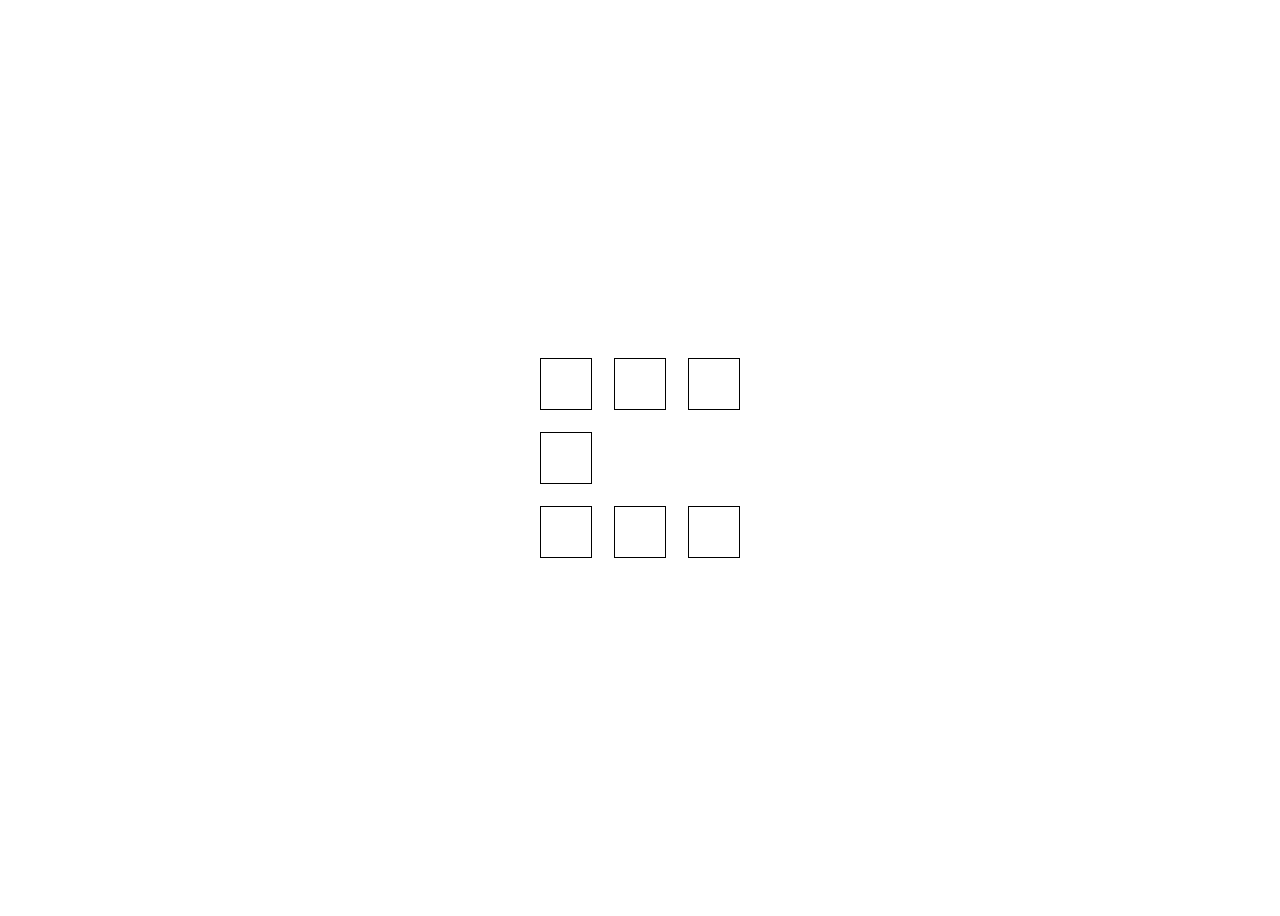
<file: C-shape/index.html>
<!DOCTYPE html>
<html lang="en">
  <head>
    <meta charset="UTF-8" />
    <meta name="viewport" content="width=device-width, initial-scale=1.0" />
    <meta http-equiv="X-UA-Compatible" content="ie=edge" />
    <title>C shape 7 Box</title>
    <link rel="stylesheet" href="styles.css" />
  </head>
  <body>
    <div class="container">
      <div id="box-container" class="box-container">
        <div class="row">
          <div class="box" data-index="0"></div>
          <div class="box" data-index="1"></div>
          <div class="box" data-index="2"></div>
        </div>
        <div class="row"><div class="box" data-index="3"></div></div>
        <div class="row">
          <div class="box" data-index="4"></div>
          <div class="box" data-index="5"></div>
          <div class="box" data-index="6"></div>
        </div>
      </div>
    </div>
    <script src="index.js"></script>
  </body>
</html>
</file>
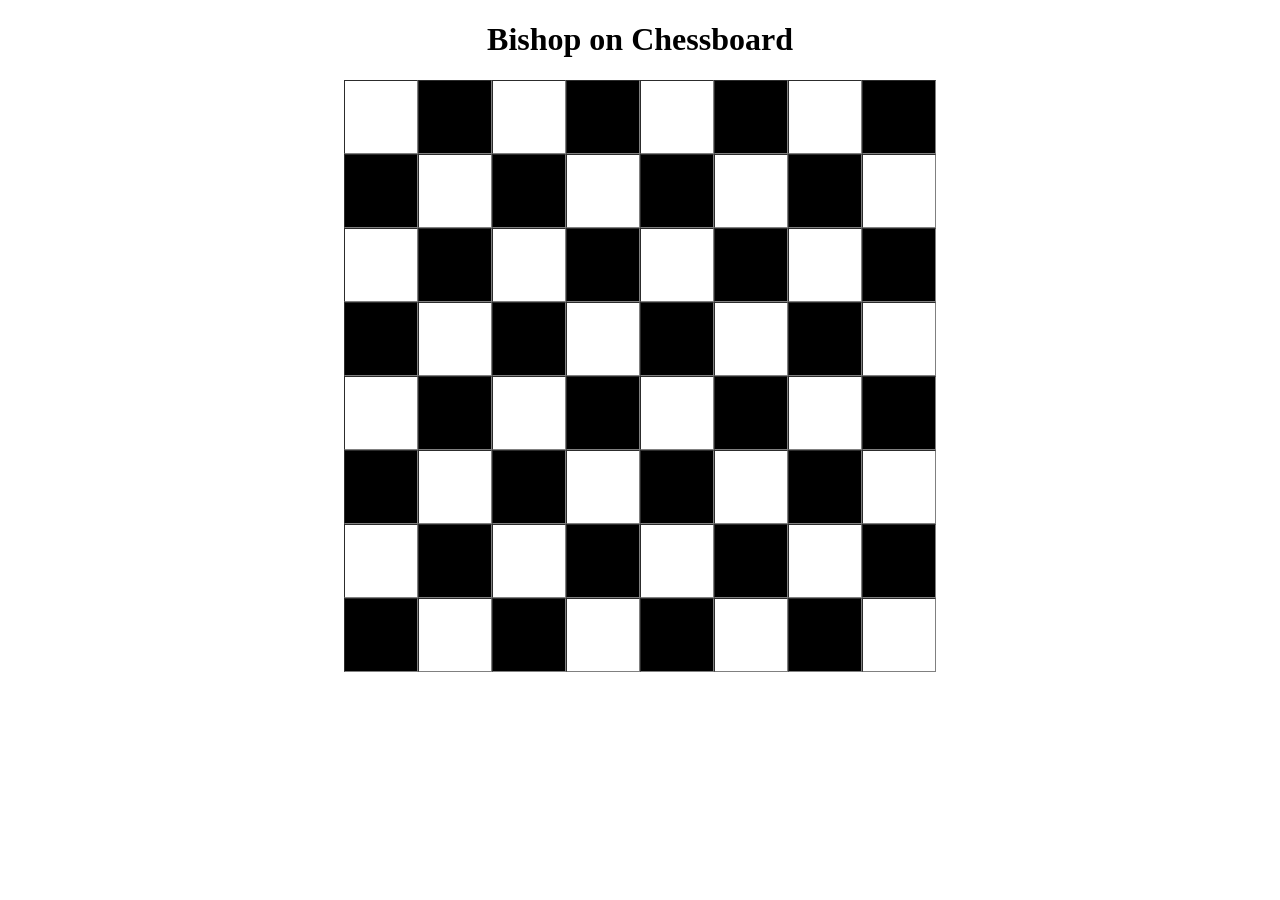
<file: ChessBoard/index.html>
<!DOCTYPE html>
<html lang="en">

<head>
    <meta charset="UTF-8">
    <meta name="viewport" content="width=device-width, initial-scale=1.0">
    <meta http-equiv="X-UA-Compatible" content="ie=edge">
    <title>Bishop on Chessboard</title>
    <link rel="stylesheet" href="styles.css">
</head>

<body>
    <h1 class="heading">Bishop on Chessboard</h1>
    <table id="table" class="table" cellspacing="0"></table>
    <script src="index.js"></script>
</body>

</html>
</file>
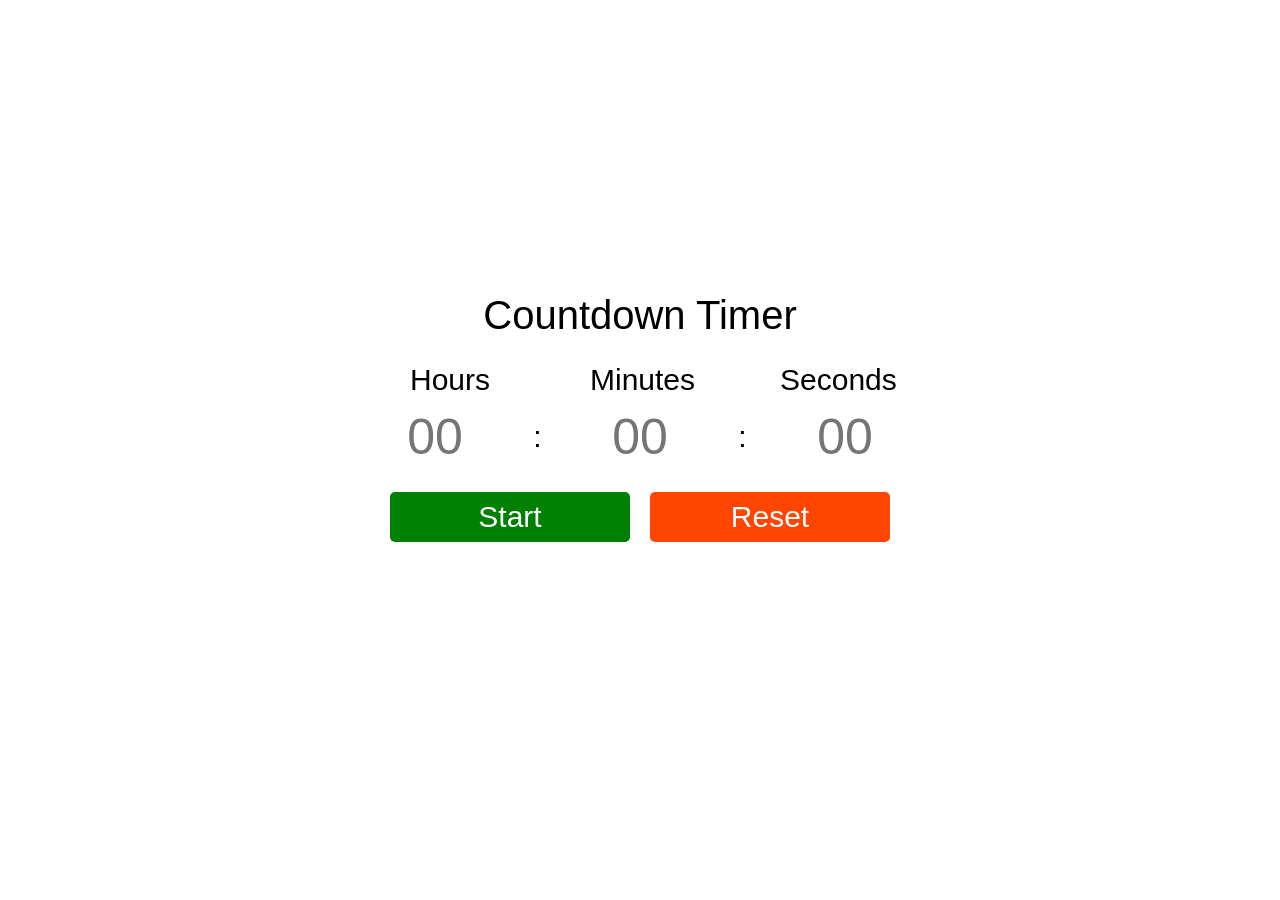
<file: counter-timer/index.html>
<!DOCTYPE html>
<html lang="en">
  <head>
    <meta charset="UTF-8" />
    <meta name="viewport" content="width=device-width, initial-scale=1.0" />
    <meta http-equiv="X-UA-Compatible" content="ie=edge" />
    <link rel="stylesheet" href="./style.css" />
    <title>Countdown Timer</title>
  </head>
  <body>
    <div class="container">
      <span class="container__title">Countdown Timer</span>

      <div class="container__labels">
        <p class="container__labels--label">Hours</p>
        <p class="container__labels--label">Minutes</p>
        <p class="container__labels--label">Seconds</p>
      </div>

      <div class="container__inputs">
        <input
          type="number"
          maxlength="2"
          oninput="this.value=this.value.slice(0,this.maxLength)"
          placeholder="00"
          class="container__inputs--time hour"
        />
        <p class="container__inputs--colon">:</p>
        <input
          type="number"
          maxlength="2"
          oninput="this.value=this.value.slice(0,this.maxLength)"
          placeholder="00"
          class="container__inputs--time minute"
        />
        <p class="container__inputs--colon">:</p>
        <input
          type="number"
          maxlength="2"
          oninput="this.value=this.value.slice(0,this.maxLength)"
          placeholder="00"
          class="container__inputs--time sec"
        />
      </div>

      <div class="container__btns">
        <button class="btn start">Start</button>
        <button class="btn stop">Pause</button>
        <button class="btn reset">Reset</button>
      </div>
    </div>
    <script src="./script.js"></script>
  </body>
</html>
</file>
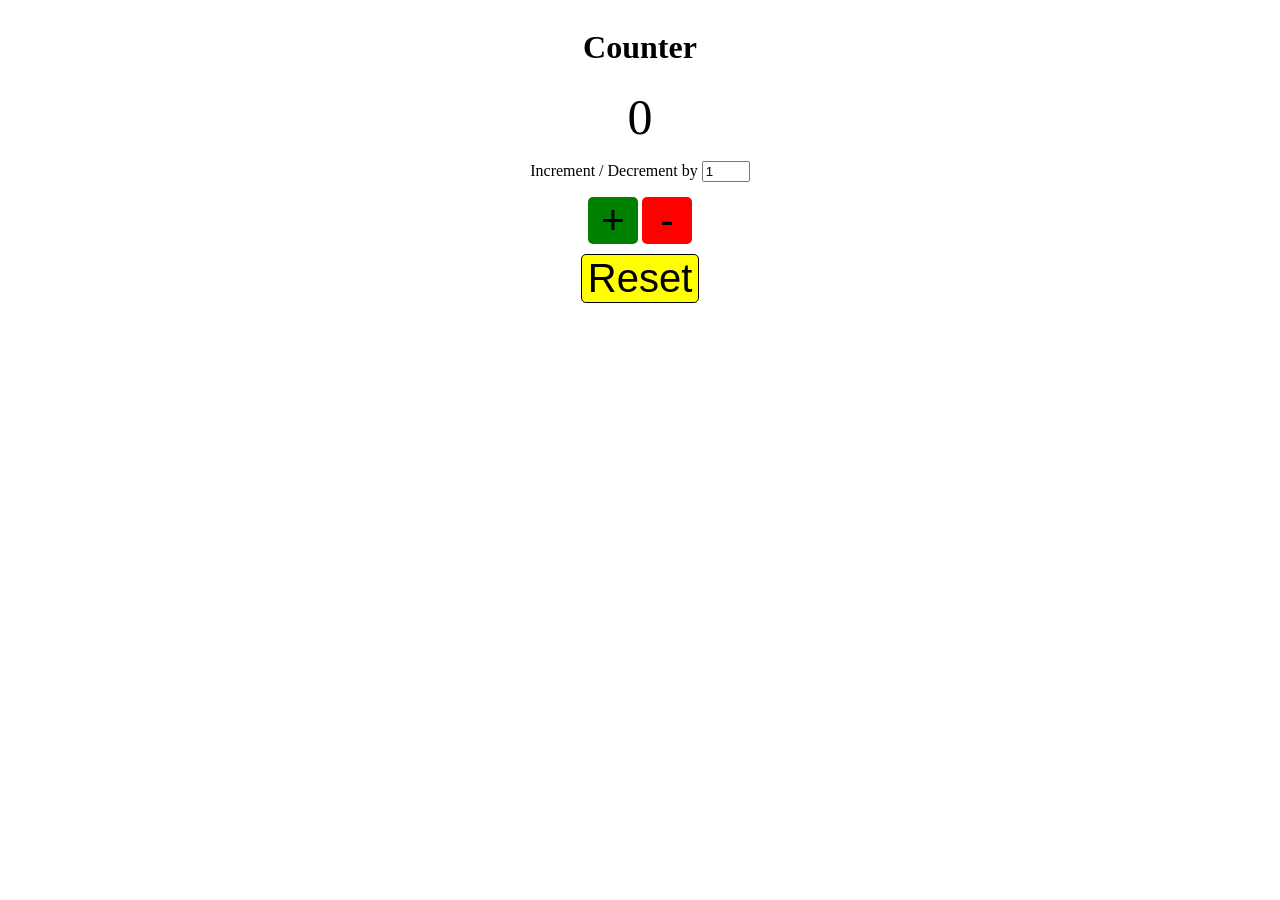
<file: counter/index.html>
<!DOCTYPE html>
<html lang="en">

<head>
    <meta charset="UTF-8">
    <meta name="viewport" content="width=device-width, initial-scale=1.0">
    <meta http-equiv="X-UA-Compatible" content="ie=edge">
    <title>HTML 5 Boilerplate</title>
    <link rel="stylesheet" href="styles.css">
</head>

<body>
    <div class="container">
        <h1>Counter</h1>
        <span id="number" class="number">0</span>
        <div class="row">Increment / Decrement by <input id="increment" type="number" min="1" max="10" value="1" />
        </div>
        <div class="row"><button id="add" class="add">+</button>
            <button id="subtract" class="subtract">-</button>
        </div>
        <button id="reset" class="reset">Reset</button>
    </div>
    <script src="index.js"></script>
</body>

</html>
</file>
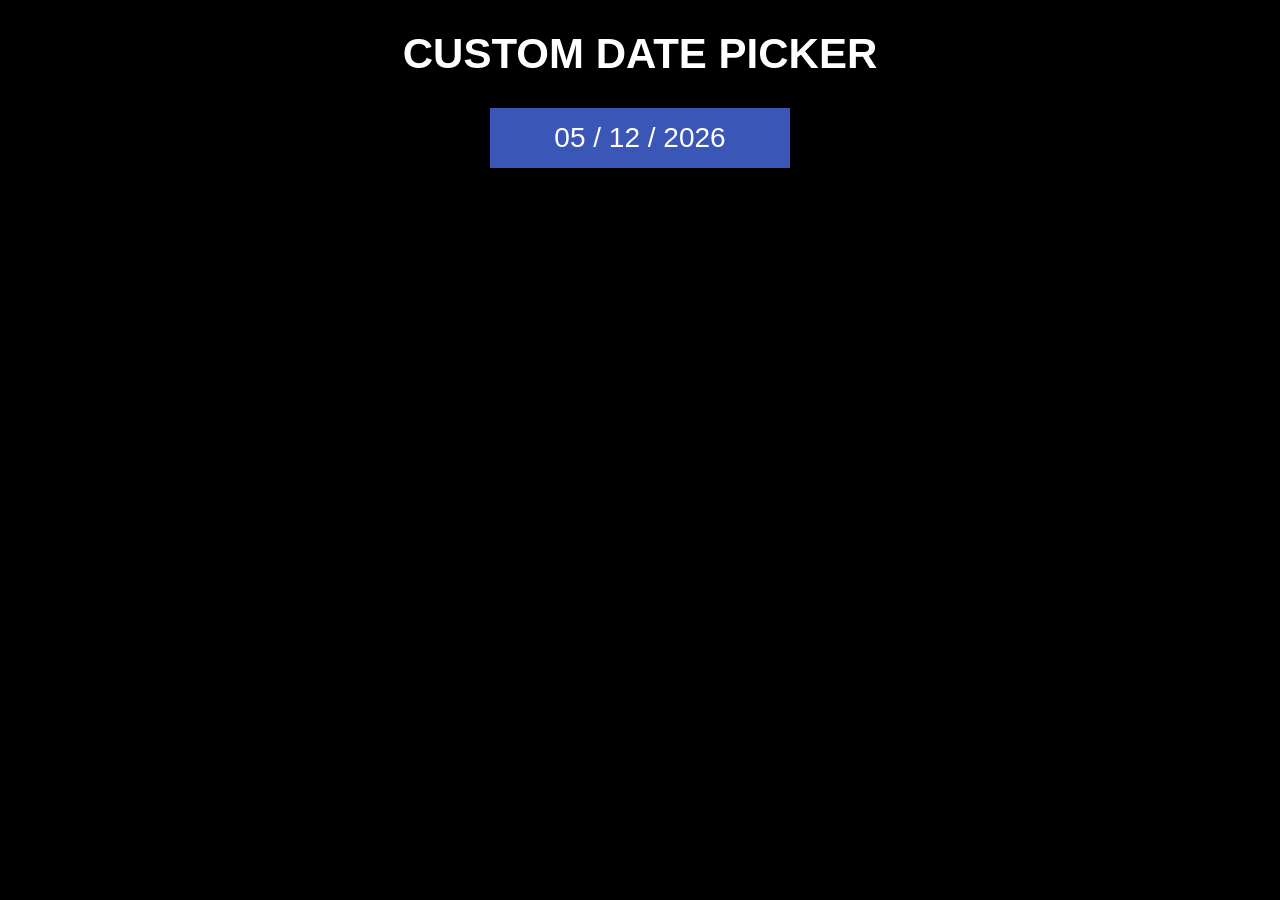
<file: DatePicker/index.html>
<!DOCTYPE html>
<html lang="en">
  <head>
    <meta charset="UTF-8" />
    <meta http-equiv="X-UA-Compatible" content="IE=edge" />
    <meta name="viewport" content="width=device-width, initial-scale=1.0" />
    <link rel="stylesheet" href="style.css" />
    <title>Custom Date picker</title>
  </head>
  <body>
    <h1>CUSTOM DATE PICKER</h1>

    <div class="date-picker-wrapper">
      <div class="selected-date"></div>

      <div class="dates-container">
        <div class="month">
          <div class="arrows prev-month">&lt;</div>
          <div class="month-item"></div>
          <div class="arrows next-month">&gt;</div>
        </div>

        <div class="days-container"></div>
      </div>
    </div>

    <script src="script.js"></script>
  </body>
</html>
</file>
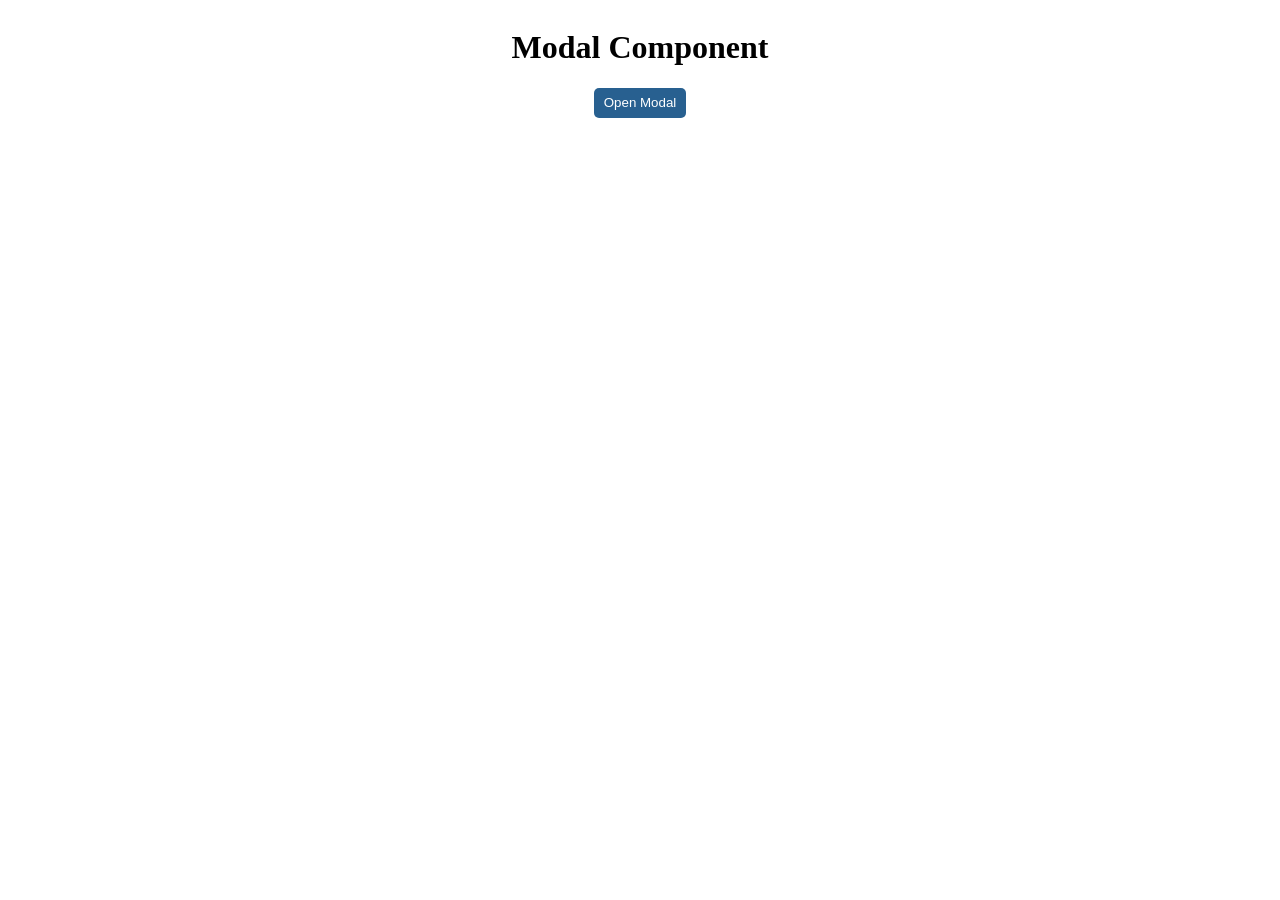
<file: ModalComponent/index.html>
<!DOCTYPE html>
<html lang="en">
  <head>
    <meta charset="UTF-8" />
    <meta name="viewport" content="width=device-width, initial-scale=1.0" />
    <meta http-equiv="X-UA-Compatible" content="ie=edge" />
    <title>HTML 5 Boilerplate</title>
    <link rel="stylesheet" href="styles.css" />
  </head>
  <body>
    <div class="container">
      <h1>Modal Component</h1>
      <button id="btn" class="btn">Open Modal</button>
    </div>

    <div id="modal" class="modal">
      <div class="modal-container">
        <div class="modal-details">
          <span>Modal</span>
          <span id="close" class="close">&#x2716;</span>
          <hr />
          <p>
            Lorem Ipsum is simply dummy text of the printing and typesetting
            industry. Lorem Ipsum has been the industry's standard dummy text
            ever since the 1500s, when an unknown printer took a galley of type
            and scrambled it to make a type specimen book. It has survived not
            only five centuries, but also the leap into electronic typesetting,
            remaining essentially unchanged. It was popularised in the 1960s
            with the release of Letraset sheets containing Lorem Ipsum passages,
            and more recently with desktop publishing software like Aldus
            PageMaker including versions of Lorem Ipsum.
          </p>
        </div>
      </div>
    </div>
    <script src="index.js"></script>
  </body>
</html>
</file>
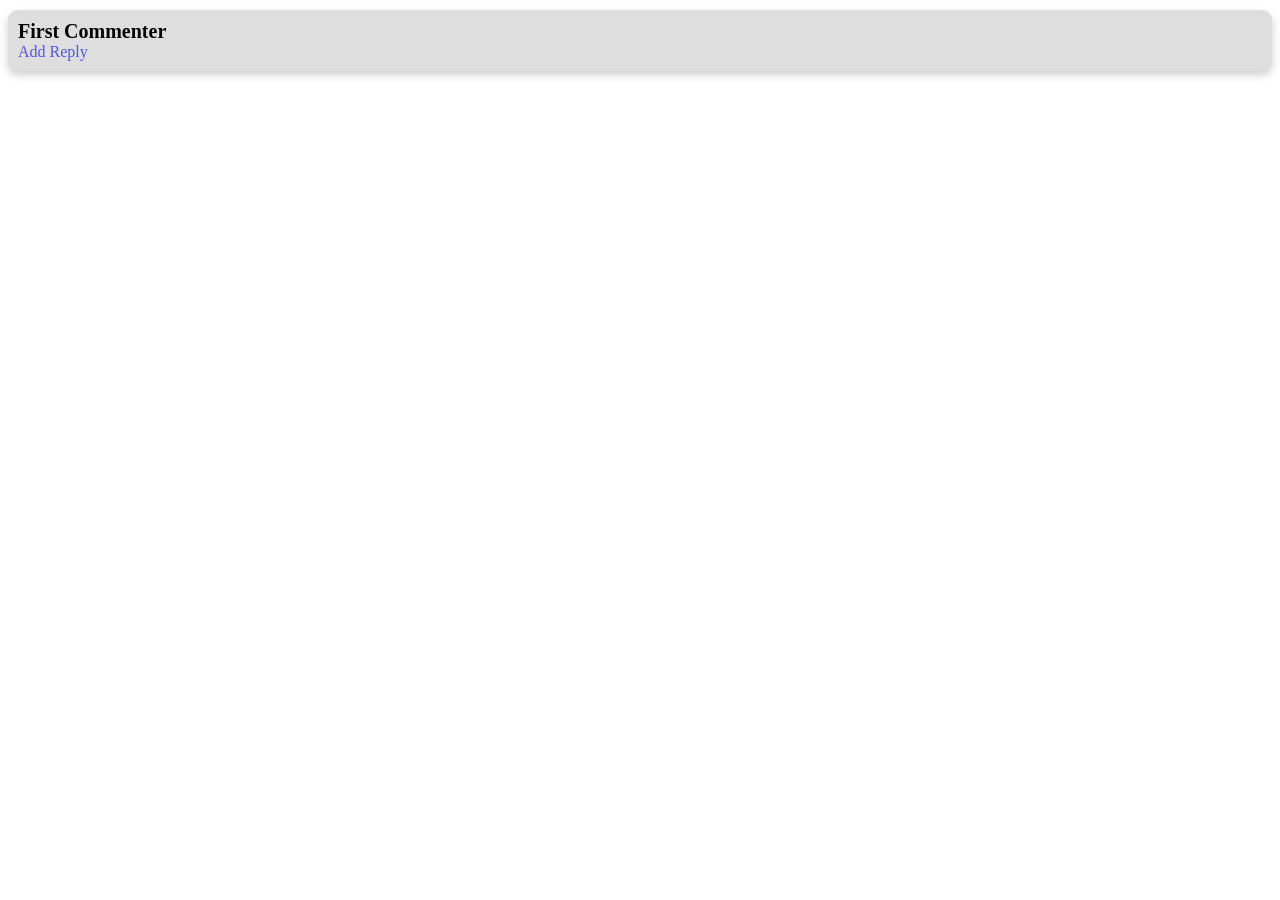
<file: NestedComments/index.html>
<!DOCTYPE html>
<html lang="en">

<head>
    <meta charset="UTF-8">
    <meta name="viewport" content="width=device-width, initial-scale=1.0">
    <meta http-equiv="X-UA-Compatible" content="ie=edge">
    <title>Nested Comments</title>
    <link rel="stylesheet" href="styles.css">
</head>

<body>
    <div class="container">
        <div id="comment-container" class="comment-container">
            <div class="all-comment">
                <div class="card">
                    <span class="text">First Commenter</span>
                    <span id="reply" class="reply">Add Reply</span>
                </div>
            </div>
        </div>
        <!-- <div class="comment-details">
            <input type="text" placeholder="add text here" class="input" />
            <button class="btn submit">Submit</button>
        </div> -->
    </div>
    <script src="index.js"></script>
</body>

</html>
</file>
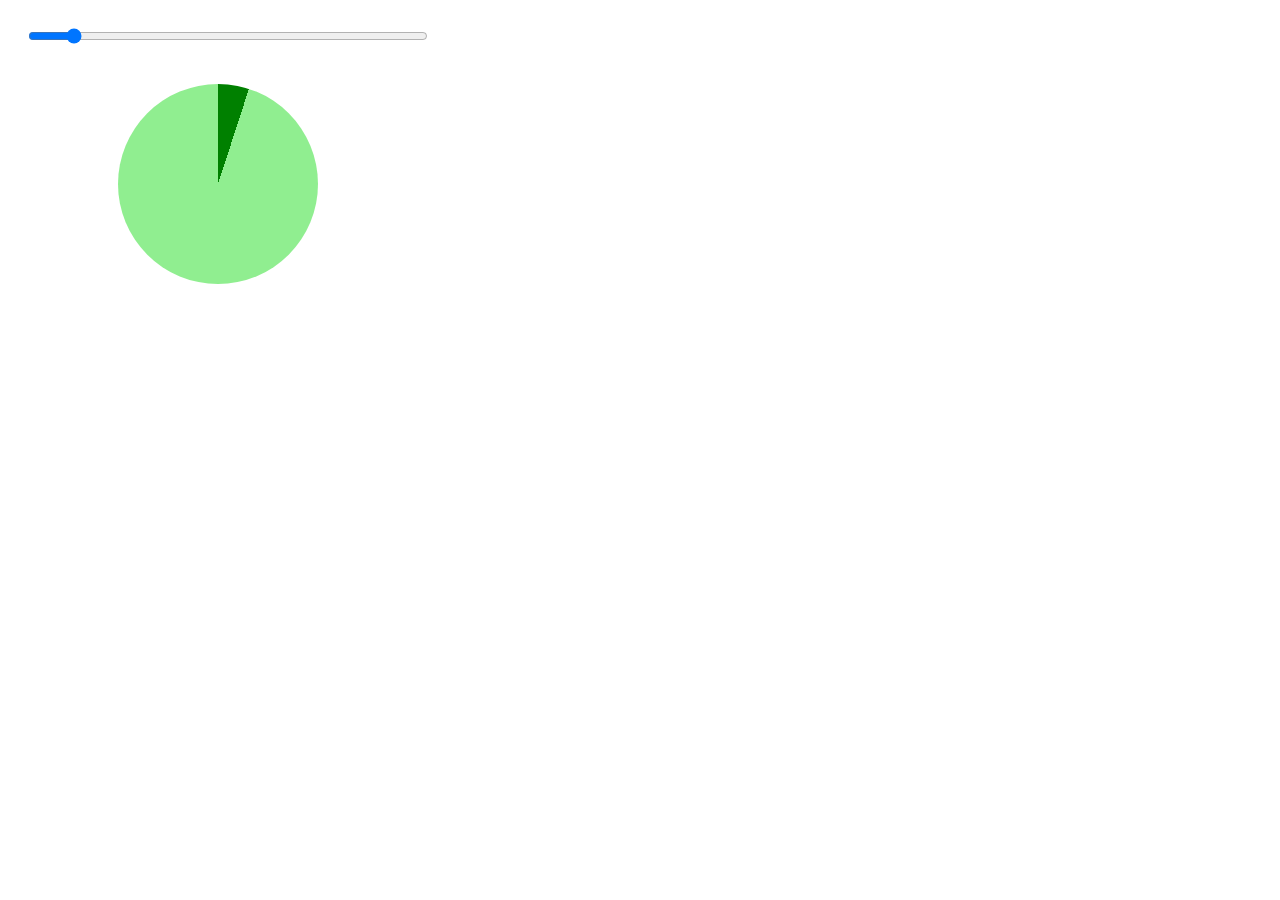
<file: piechart/index.html>
<!DOCTYPE html>
<html lang="en">
  <head>
    <meta charset="UTF-8" />
    <meta name="viewport" content="width=device-width, initial-scale=1.0" />
    <meta http-equiv="X-UA-Compatible" content="ie=edge" />
    <link rel="stylesheet" href="./style.css" />
    <title>Countdown Timer</title>
  </head>
  <body>
    <input type="range" id="inputHandler" value="10"/>
    <div class="piechart" style="--percentage:5%"></div>
    
    <script src="./index.js"></script>
  </body>
</html>
</file>
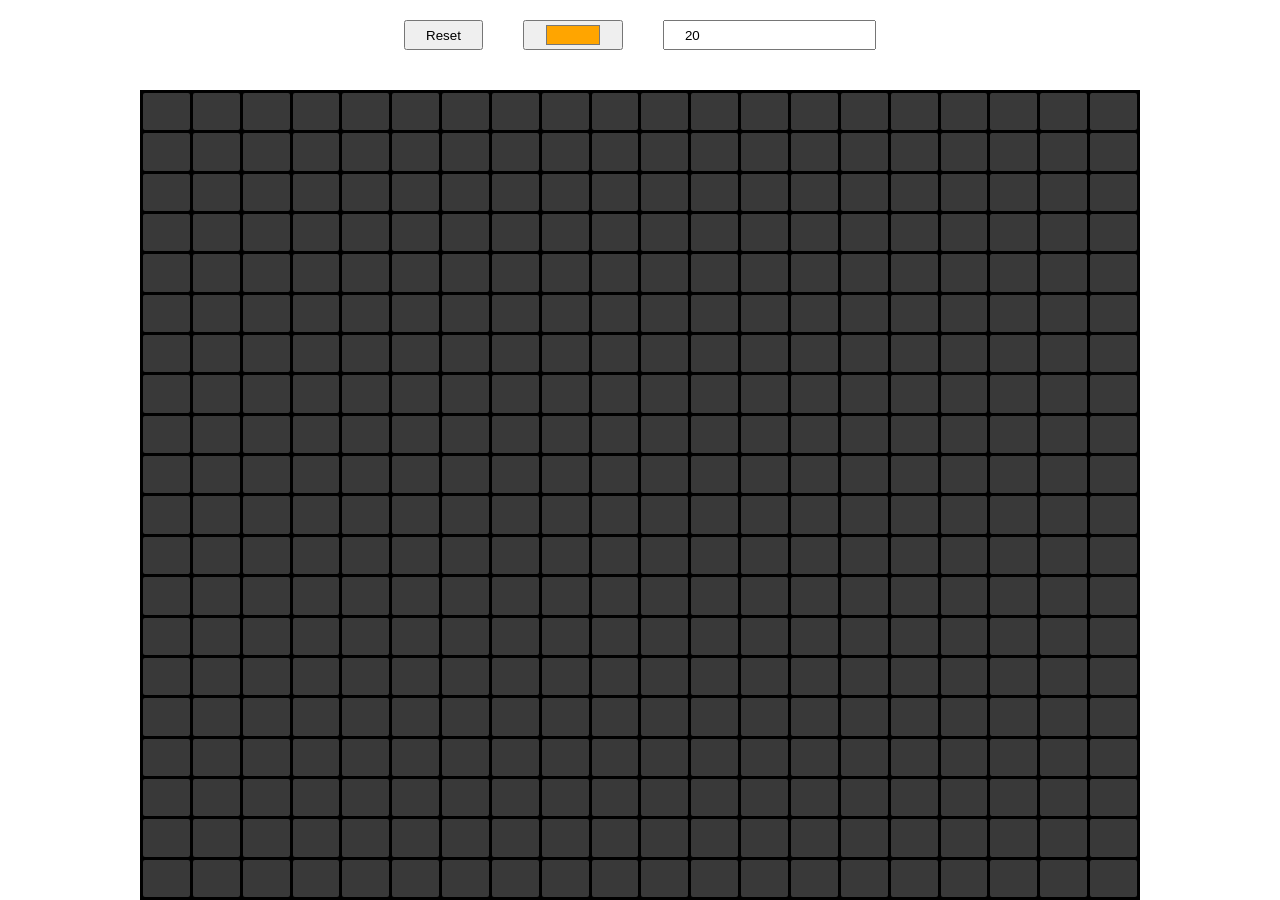
<file: PixelArtMaker/index.html>
<!DOCTYPE html>
<html lang="en">
  <head>
    <meta charset="UTF-8" />
    <meta http-equiv="X-UA-Compatible" content="IE=edge" />
    <meta name="viewport" content="width=device-width, initial-scale=1.0" />
    <link rel="stylesheet" href="styles.css" />
    <title>Document</title>
  </head>
  <body>
  <div class="options">
      <button class="button">Reset</button>
      <input type="color" value="#ffa500" class="color"/>
      <input type="number" value="20" class="size"/>
  </div>
  <div class="container">
      <!-- <div class="box"></div>
      <div class="box"></div>
      <div class="box"></div>
      <div class="box"></div>
      <div class="box"></div>
      <div class="box"></div>
      <div class="box"></div>
      <div class="box"></div>
      <div class="box"></div> -->
  </div>



 
    <script  src="script.js"></script>
  </body>
</html>
</file>
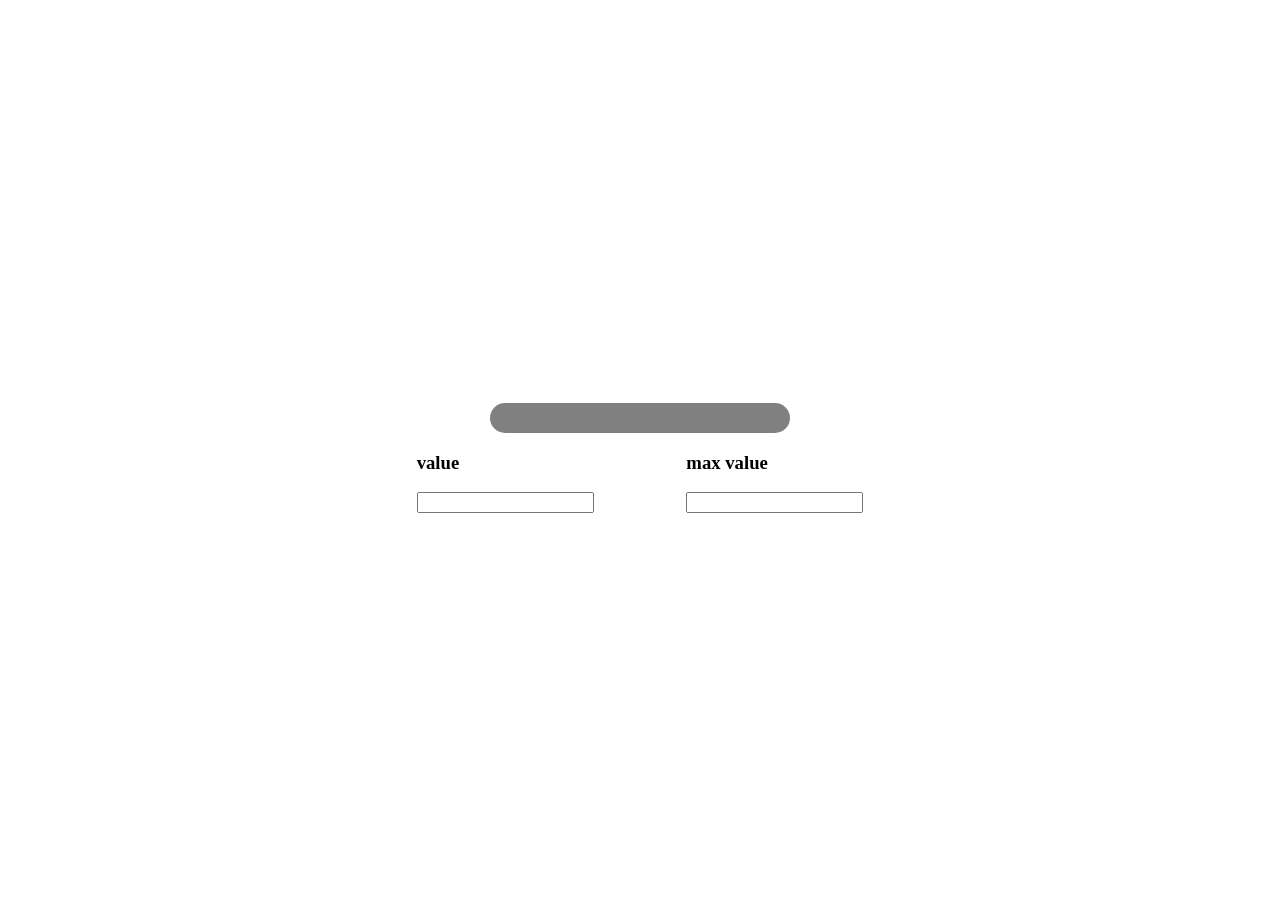
<file: Progressbar/index.html>
<!DOCTYPE html>
<html lang="en">
  <head>
    <meta charset="UTF-8" />
    <meta http-equiv="X-UA-Compatible" content="IE=edge" />
    <meta name="viewport" content="width=device-width, initial-scale=1.0" />
    <link rel="stylesheet" href="styles.css" />
    <title>Document</title>
  </head>
  <body>
  <div class="progress">
      <div class="progress-done">    
      </div>
  </div>
  <div class="inputContainer">
      <div>
          <h3>value</h3>
          <input class="input"  type="number"/>
      </div>
      <div>
        <h3>max value</h3>
        <input class="maxInput"  type="number"/>
    </div>
  </div>
    <script  src="script.js"></script>
  </body>
</html>
</file>
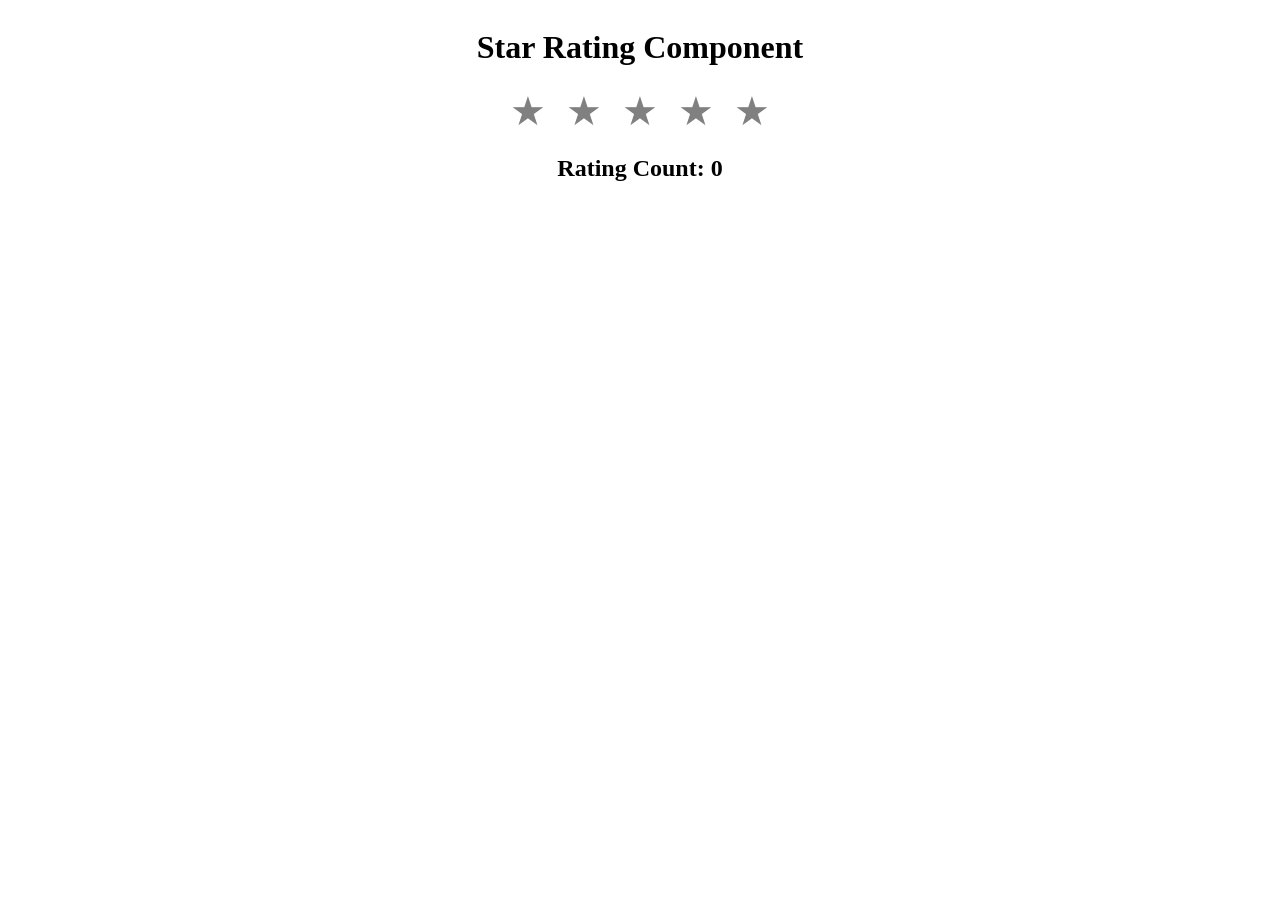
<file: Star-Rating/index.html>
<!DOCTYPE html>
<head>
    <meta charset="UTF-8" />
    <meta name="viewport" content="width=device-width, initial-scale=1.0" />
    <meta http-equiv="X-UA-Compatible" content="ie=edge" />
    <title>Rating Component</title>
    <link rel="stylesheet" href="styles.css" />
  </head>
  <body>
    <div class="container">
      <h1>Star Rating Component</h1>
      <div id="star-container" class="star-container">
        <span class="star" data-index="1">&#9733;</span>
        <span class="star" data-index="2">&#9733;</span>
        <span class="star" data-index="3">&#9733;</span>
        <span class="star" data-index="4">&#9733;</span>
        <span class="star" data-index="5">&#9733;</span>
      </div>
      <h2 id="count">Rating Count: 0</h2>
    </div>
    <script src="index.js"></script>
</html>
</file>
<file: C-shape/styles.css>
.container {
    display: flex;
    justify-content: center;
    align-items: center;
    height: 100vh;
  }
  
  .box-container {
    display: flex;
    flex-direction: column;
    justify-content: space-between;
    width: 200px;
    height: 200px;
  }
  
  .row {
    display: flex;
    justify-content: space-between;
  }
  
  .box {
    width: 50px;
    height: 50px;
    border: 1px solid black;
    cursor: pointer;
  }
  
  .green-color {
    background-color: green;
  }
</file>
<file: ChessBoard/styles.css>
.heading {
    text-align: center;
  }
  
  .table {
    margin: 0 auto;
    cursor: pointer;
  }
  
  .box {
    width: 70px;
    height: 70px;
    border: 1px solid grey;
    border-style: inset;
  }
  
  .black {
    background-color: black;
  }
  
  .white {
    background-color: white;
  }
  
  .blue {
    background-color: blue;
  }
</file>
<file: counter-timer/style.css>
* {
    margin: 0;
    padding: 0;
  }
  
  body {
    height: 85vh;
    display: flex;
    flex-direction: column;
    justify-content: center;
    align-items: center;
    gap: 20px;
    font-family: sans-serif;
  }
  
  .container__title {
    padding: 10px 20px;
    font-size: 40px;
    text-align: center;
  }
  
  .container {
    height: 200px;
    width: 500px;
    display: flex;
    flex-direction: column;
    gap: 10px;
  }
  
  .container__labels,
  .container__inputs,
  .container__btns {
    display: flex;
    justify-content: space-between;
  }
  
  .container__btns {
    margin-top: 20px;
  }
  
  .container__labels--label {
    width: 20%;
    text-align: center;
    font-size: 30px;
    padding: 5px 10px;
  }
  
  .container__inputs--time {
    justify-self: center;
    align-self: center;
    border: none;
    font-size: 50px;
    width: 90px;
    height: 50px;
  }
  
  .container__inputs--colon {
    justify-self: center;
    align-self: center;
    font-size: 30px;
    margin: 0;
    padding: 5px 10px;
  }
  
  .btn {
    width: 48%;
    height: 50px;
    font-size: 30px;
    border: none;
    border-radius: 5px;
    cursor: pointer;
    color: white;
  }
  
  input {
    text-align: center;
    outline: none;
  }
  
  .start {
    background-color: green;
  }
  
  .stop {
    display: none;
    background-color: orange;
  }
  
  .reset {
    background-color: orangered;
  }
  
  input::-webkit-outer-spin-button,
  input::-webkit-inner-spin-button {
    -webkit-appearance: none;
    margin: 0;
  }
</file>
<file: counter/styles.css>
.container {
    display: flex;
    flex-direction: column;
    align-items: center;
  }
  
  .number {
    font-size: 50px;
  }
  
  .row {
    margin-top: 15px;
  }
  
  .add {
    background-color: green;
    font-size: 40px;
    width: 50px;
    border-radius: 5px;
    border: 0px solid;
    cursor: pointer;
  }
  
  .subtract {
    background-color: red;
    font-size: 40px;
    width: 50px;
    border-radius: 5px;
    border: 0px solid;
    cursor: pointer;
  }
  
  .reset {
    margin-top: 10px;
    background-color: yellow;
    font-size: 40px;
    border-radius: 5px;
    border: 1px solid black;
    cursor: pointer;
  }
  
  .add:active {
    background-color: lightgreen;
  }
  
  .subtract:active {
    background-color: lightcoral;
  }
  
  .reset:active {
    background-color: lightyellow;
  }
</file>
<file: DatePicker/style.css>
* {
    margin: 0;
    padding: 0;
    box-sizing: border-box;
  }
  
  body {
    background-color: black;
    font-family: Arial, Helvetica, sans-serif;
  }
  
  h1 {
    margin: 30px 0px;
    color: white;
    font-size: 42px;
    font-weight: 900;
    text-align: center;
  }
  
  :root {
    --height: 200px;
    --boxsize: 5;
  }
  
  .date-picker-wrapper {
    position: relative;
    width: 100%;
    max-width: 300px;
    height: 60px;
    background-color: rgb(58 86 183);
    margin: 30px auto;
    box-shadow: 0px 3px 10px rgba(0, 0, 0, 0.2);
  
    cursor: pointer;
    user-select: none;
  }
  
  .selected-date {
    width: 100%;
    height: 100%;
  
    display: flex;
    justify-content: center;
    align-items: center;
  
    color: white;
    font-size: 28px;
  }
  
  .dates-container {
    visibility: hidden;
    position: absolute;
    top: 100%;
    left: 0;
    right: 0;
  
    background-color: #fff;
  }
  
  .active {
    visibility: visible;
  }
  
  .month {
    display: flex;
    justify-content: space-between;
    align-items: center;
    color: white;
    background-color: rgb(58 86 183);
  }
  
  .month .arrows {
    width: 35px;
    height: 35px;
    display: flex;
    justify-content: center;
    align-items: center;
    color: white;
    font-size: 14px;
  }
  
  .month .arrows:hover {
    background-color: rgb(91 122 227);
  }
  
  .month .arrows:active {
    background-color: rgb(91 122 227);
  }
  
  .days-container {
    display: grid;
    grid-template-columns: repeat(7, 1fr);
    height: var(--height);
    grid-auto-rows: calc(var(--height) / var(--boxsize));
    background-color: rgb(54 49 56);
  }
  .days-container .day {
    display: flex;
    justify-content: center;
    align-items: center;
    color: white;
  }
  
  .days-container .day:hover {
    background-color: rgb(91 122 227);
  }
  
  .days-container .day.selected {
    background-color: rgb(58 86 183);
  }
</file>
<file: ModalComponent/styles.css>
.container {
    display: flex;
    flex-direction: column;
    align-items: center;
  }
  
  .btn {
    background-color: #286090;
    border: 0px;
    height: 30px;
    color: white;
    border-radius: 5px;
    padding-left: 10px;
    padding-right: 10px;
    cursor: pointer;
  }
  
  .modal {
    display: none;
    position: fixed;
    z-index: 1;
    padding-top: 100px;
    left: 0;
    top: 0;
    width: 100%;
    height: 100%;
    overflow: auto;
    background-color: rgba(0, 0, 0, 0.4);
  }
  
  .modal-container {
    display: flex;
    flex-direction: column;
    align-items: center;
  }
  
  .modal-details {
    text-align: center;
    background-color: #fefefe;
    border: 1px solid gray;
    width: 80%;
    padding: 10px;
    font-size: 20px;
    font-weight: bold;
  }
  
  .close {
    cursor: pointer;
    float: right;
  }
  
  .close:hover {
    color: red;
  }
</file>
<file: NestedComments/styles.css>
.card {
    height: auto;
    box-shadow: 0 4px 8px 0 rgba(0, 0, 0, 0.2);
    border-radius: 10px;
    padding: 10px;
    background-color: rgb(222, 222, 222);
    margin-top: 10px;
  }
  
  .text {
    display: block;
    font-size: 20px;
    font-weight: bold;
  }
  
  .reply {
    color: rgb(84, 84, 233);
    cursor: pointer;
    margin-top: 5px;
  }
  
  .comment-details {
    margin-left: 4rem;
    display: flex;
    align-items: center;
    margin-top: 10px;
  }
  
  .input {
    height: 30px;
    border-radius: 10px;
  }
  
  .btn {
    color: white;
    margin-left: 5px;
    background-color: rgb(135, 135, 235);
    border: 0px;
    border-radius: 10px;
    height: 30px;
    box-shadow: 0 4px 8px 0 rgba(0, 0, 0, 0.2);
    cursor: pointer;
  }
  
  .all-comment:not(:first-child) {
    margin-left: 4rem;
  }
</file>
<file: piechart/style.css>
input{
    font-size:20px;
    margin:20px;
    width:400px;
  }
  
  .piechart {
    width: 200px;
    height: 200px;
    padding: 20px 110px;
    clip-path: circle(100px at center);
    background-image: conic-gradient(green var(--percentage), lightgreen 0);
  }
</file>
<file: PixelArtMaker/styles.css>
*{
    margin: 0;
    padding: 0;
    box-sizing: border-box;
}

html,body{
    height:100%
}
body{
    background-color: #fff;
    display: flex;
    justify-content: center;
    align-items: center;
     flex-direction: column;
}
.options{
    padding: 20px;
    margin-bottom: 20px;
    display: flex;
    justify-content: center;
    align-items: center;
}

.button,input{
    height: 30px;
    padding: 0 20px;
}
.color{
    width: 100px;
    padding:  0 20px;
    margin:  0 40px;
}
 .container{
     --size:4;
     background-color: #000;
     width:1000px;
     height: 1000px;
     display: grid;
     grid-template-columns:  repeat(var(--size),1fr);
     grid-template-rows:  repeat(var(--size),1fr);
     gap:3px;
     padding: 3px;
 }
 .box{
     background-color: #393939;
     border-radius: 2px;
 }
</file>
<file: Progressbar/styles.css>
body{
    height:100vh;
    display:flex;
    flex-direction: column;
    align-items: center;
    justify-content: center;
}

.progress{
background-color: gray;
border-radius: 20px;
height: 30px;
width:300px;

}
.progress-done{
    display: flex;
    align-items: center;
    justify-content: center;
    background-image: repeating-linear-gradient(to left,#0546e0,#1172f9,#4892f9);
    box-shadow: 0 5px 5px -6px #0546e0, 0 3px 7px #1172f9;
    border-radius: 20px;
    color:#fff;
    width:0;
    height: 100%;
    transition: 1s ease 0.3s;
}

.inputContainer{
    display: flex;
    width:50%;
    justify-content: space-evenly;
}
</file>
<file: Star-Rating/styles.css>
.container {
    display: flex;
    flex-direction: column;
    align-items: center;
  }
  
  .star-container {
    font-size: 40px;
  }
  
  .star {
    padding: 5px;
    color: gray;
    cursor: pointer;
  }
  
  .star-filled {
    color: #ffdf00;
  }
</file>
